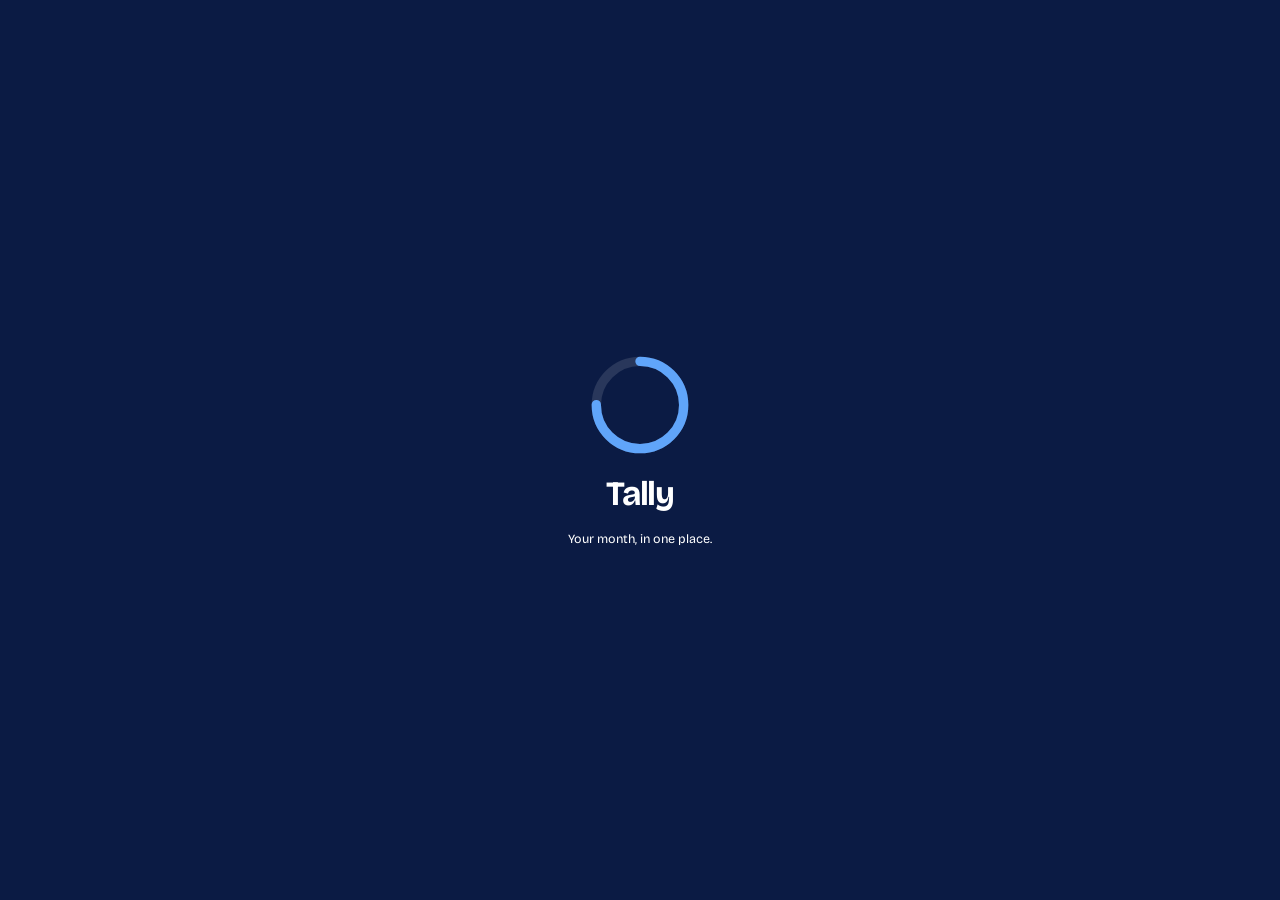
<file: index.html>
<!DOCTYPE html>
<html lang="en"><head><meta charset="utf-8">
<meta name="viewport" content="width=device-width, initial-scale=1, viewport-fit=cover">
<title>Tally · Monthly Budget</title><meta name="description" content="Tally: a personal finance dashboard for bills, subscriptions, banks, savings and debt. Runs fully in your browser."><meta name="theme-color" content="#0b1b44"><link rel="icon" href="favicon.svg" type="image/svg+xml"><link rel="preconnect" href="https://fonts.googleapis.com"><link rel="preconnect" href="https://fonts.gstatic.com" crossorigin><link href="https://fonts.googleapis.com/css2?family=Bricolage+Grotesque:opsz,wght@12..96,400..800&display=swap" rel="stylesheet">
<link rel="stylesheet" href="styles.css"></head><body><div id="splash"><svg viewBox="0 0 100 100"><circle cx="50" cy="50" r="42" fill="none" stroke="rgba(255,255,255,.12)" stroke-width="9"/><circle class="sa" cx="50" cy="50" r="42" fill="none" stroke="#60a5fa" stroke-width="9" stroke-linecap="round"/></svg><b>Tally</b><small>Your month, in one place.</small></div><div class="w" id="app"></div>
<script src="app.js"></script></body></html>
</file>
<file: styles.css>
:root{--g:#12a150;--gl:#e8f7ee;--pos:#12a150;--r:#e5484d;--rl:#fdecec;--bg:#fff;--t:#0b0f14;--m:#8a929c;--s:#f5f6f7;--b:#eceef0;box-sizing:border-box;padding-top:env(safe-area-inset-top,0px);color-scheme:light}
html{scroll-padding-top:env(safe-area-inset-top,0px)}
*{box-sizing:border-box;-webkit-tap-highlight-color:transparent}
body{margin:0;background:var(--bg);color:var(--t);font:15px/1.35 -apple-system,"SF Pro Text","Segoe UI",Roboto,Helvetica,Arial,sans-serif}
.w{max-width:520px;margin:0 auto;padding:18px 18px 120px}
input,select{font:inherit;color:inherit;border:0;background:var(--s);border-radius:10px;padding:10px;width:100%;min-width:0}
input:focus,select:focus{outline:2px solid var(--g)}
.top{display:flex;justify-content:space-between;align-items:flex-start;gap:10px}
.meta{flex:1;min-width:0}.meta input{background:none;padding:0;border-radius:0}
.meta .y{color:var(--m);font-size:13px;width:44px;display:inline-block}
.meta .m{font-size:13px;color:var(--m);display:inline-block;width:auto;max-width:70%}
.meta .tt{font-size:24px;font-weight:700;letter-spacing:-.02em;display:block;margin-top:2px}
.ib{border:0;background:var(--s);color:var(--t);width:40px;height:40px;border-radius:50%;font-size:20px;cursor:pointer;flex:none}
.big{font-size:46px;font-weight:700;letter-spacing:-.035em;margin:2px 0 0}
.lab{font-size:13px;color:var(--m)}
.pos{color:var(--pos)}.neg{color:var(--r)}
.hero{margin:24px 0 16px}
.prog{height:6px;background:var(--b);border-radius:6px;overflow:hidden;margin:14px 0 6px}
.prog i,.bk i{display:block;height:100%;background:var(--g);border-radius:6px}
.tiles{display:grid;grid-template-columns:1fr 1fr 1fr;gap:8px}
.tile{background:var(--s);border-radius:18px;padding:12px}
.tile b{display:block;font-size:18px;letter-spacing:-.02em;margin-top:2px}
.tile input{background:none;padding:0;font-size:18px;font-weight:700}
.card{background:var(--s);border-radius:20px;padding:16px;margin-top:16px}
.br{margin:12px 0}.bt{display:flex;justify-content:space-between;font-size:14px;margin-bottom:6px}
.bk{height:10px;background:var(--b);border-radius:6px;overflow:hidden}
.sh{display:flex;justify-content:space-between;align-items:center;margin:26px 0 6px}
.sh h2{margin:0;font-size:17px}
.sh button,.ed .sm{border:0;background:var(--gl);color:var(--g);font:inherit;font-weight:600;font-size:13px;border-radius:99px;padding:6px 12px;cursor:pointer}
.it{border-bottom:1px solid var(--b)}
.ih{display:flex;align-items:center;gap:12px;padding:12px 0;cursor:pointer}
.av{width:40px;height:40px;border-radius:50%;display:grid;place-items:center;font-weight:700;font-size:15px;flex:none;overflow:hidden}
.av.im{background:#fff;border:1px solid var(--b)}.av img{width:100%;height:100%;object-fit:cover}
.mid{flex:1;min-width:0}.mid b{display:block;font-weight:600;white-space:nowrap;overflow:hidden;text-overflow:ellipsis}
.mid small,.rt small{color:var(--m);font-size:13px}
.rt{text-align:right}.rt b{display:block;font-weight:600}
.bar{height:3px;background:var(--b);border-radius:3px;margin:-4px 0 12px 52px}
.bar i{display:block;height:100%;background:var(--g);border-radius:3px}
.ed{display:grid;grid-template-columns:1fr 1fr;gap:10px;padding:2px 0 14px}
.ed label span{display:block;font-size:12px;color:var(--m);margin:0 0 4px 2px}
.ed .full{grid-column:1/-1}.ed .row{grid-column:1/-1;display:flex;gap:8px}
.ed .row button{flex:1}
.ed .sm{padding:10px}
.del{border:0;background:var(--rl);color:var(--r);font:inherit;font-weight:600;border-radius:12px;padding:10px;cursor:pointer}
.nav{position:fixed;left:0;right:0;bottom:0;background:var(--bg);border-top:1px solid var(--b);padding:8px 14px calc(8px + env(safe-area-inset-bottom,0px));z-index:5}
.nav div{max-width:520px;margin:0 auto;display:flex;gap:6px}
.nav button{flex:1;border:0;background:none;padding:10px;border-radius:14px;font:inherit;font-weight:600;color:var(--m);cursor:pointer}
.nav button.on{background:var(--gl);color:var(--g)}
.ov{position:fixed;inset:0;background:rgba(0,0,0,.4);z-index:9;display:flex;align-items:flex-end;justify-content:center}
.sheet{background:var(--bg);width:100%;max-width:520px;border-radius:24px 24px 0 0;padding:20px 18px calc(24px + env(safe-area-inset-bottom,0px))}
.sheet h3{margin:0 0 14px;font-size:18px}
.sw{display:flex;gap:10px;margin:8px 0 18px}
.sw button{width:38px;height:38px;border-radius:50%;border:3px solid var(--bg);box-shadow:0 0 0 1px var(--b);cursor:pointer}
.sw button.on{box-shadow:0 0 0 2px var(--t)}
.seg{display:flex;background:var(--s);border-radius:12px;padding:3px;margin:8px 0 18px}
.seg button{flex:1;border:0;background:none;padding:8px;border-radius:10px;font:inherit;font-weight:600;color:var(--m);cursor:pointer}
.seg button.on{background:var(--bg);color:var(--t);box-shadow:0 1px 3px rgba(0,0,0,.15)}
.reset{border:0;background:none;color:var(--m);font:inherit;font-size:13px;text-decoration:underline;cursor:pointer;padding:0}
@keyframes up{from{opacity:0;transform:translateY(18px)}to{opacity:1;transform:none}}
@keyframes pop{from{opacity:0;transform:scale(.85)}to{opacity:1;transform:none}}
@keyframes sd{from{opacity:0;transform:translateY(-6px)}to{opacity:1;transform:none}}
@keyframes ld{from{transform:translateX(-100%)}to{transform:none}}
.enter{animation:up .45s cubic-bezier(.2,.8,.2,1) both}
.rv{opacity:0;transform:translateY(24px);transition:opacity .6s ease,transform .6s cubic-bezier(.2,.8,.2,1)}
.rv.in{opacity:1;transform:none}
.ed{animation:sd .25s ease both}
button{transition:transform .12s ease,background .2s}button:active{transform:scale(.95)}
.ih:active{opacity:.6}
.hero.g{background:linear-gradient(135deg,var(--g),#0b0f14 170%);border-radius:28px;padding:22px;box-shadow:0 16px 32px -16px var(--g)}
.hero.g .lab{color:rgba(255,255,255,.78)}.hero.g .big{color:#fff}
.rings{display:grid;grid-template-columns:1fr 1fr;gap:10px;margin-top:12px}
.rc{background:var(--s);border-radius:22px;padding:14px 10px;text-align:center}
.rw{position:relative;width:104px;height:104px;margin:0 auto}
.rw svg{width:100%;height:100%;transform:rotate(-90deg)}
.rw circle{fill:none;stroke-width:10;stroke-linecap:round;transition:stroke-dasharray 1.2s cubic-bezier(.3,.9,.3,1)}
.rw .tr{stroke:var(--b)}
.rw span{position:absolute;inset:0;display:grid;place-items:center;font-weight:700;font-size:19px}
.rc small{display:block;color:var(--m);margin-top:8px}.rc b{font-size:13px}
.stats{padding:6px 16px}.stats div{display:flex;justify-content:space-between;padding:12px 0;border-bottom:1px solid var(--b)}.stats div:last-child{border:0}
#splash{position:fixed;inset:0;z-index:99;background:linear-gradient(160deg,var(--g),#0b0f14 150%);display:flex;flex-direction:column;align-items:center;justify-content:center;gap:16px;color:#fff;transition:opacity .5s,visibility .5s}
#splash.out{opacity:0;visibility:hidden}
#splash .lg{width:88px;height:88px;border-radius:28px;background:#fff;color:var(--g);display:grid;place-items:center;font-size:46px;font-weight:800;animation:pop .8s cubic-bezier(.2,.9,.3,1.3) both}
#splash b{font-size:22px;letter-spacing:-.02em;animation:up .7s .2s both}
#splash .ld{width:120px;height:4px;background:rgba(255,255,255,.25);border-radius:4px;overflow:hidden}
#splash .ld i{display:block;height:100%;background:#fff;animation:ld 1.4s ease-out both}
.sheet{max-height:85vh;overflow:auto;animation:up .35s cubic-bezier(.2,.8,.2,1) both}
.pk{display:grid;grid-template-columns:repeat(4,1fr);gap:14px 8px;margin:10px 0 16px}
.pk button{border:0;background:none;color:var(--t);font:inherit;font-size:12px;cursor:pointer;text-align:center;padding:0}
.pk .av{margin:0 auto 6px;width:50px;height:50px}
body{font-family:"Bricolage Grotesque",-apple-system,"Segoe UI",Roboto,sans-serif}
.big,.tile b,h2,h3,.meta .tt,.rw span{font-variation-settings:"opsz" 96;font-weight:700}
.tile,.card,.rc{background:none;border:1px solid var(--b)}
.cy{display:flex;flex-direction:column;align-items:center;text-align:center;margin:16px 0 18px}
.cy .rw{width:244px;height:244px;margin:10px 0 14px}
.cy .rw span{display:flex;flex-direction:column;align-items:center;justify-content:center;gap:4px}
.cy .big{font-size:46px;margin:0;line-height:1}
.cy .day{font-weight:600;color:var(--pos);background:var(--gl);padding:7px 16px;border-radius:99px;font-size:14px}
.nav{left:14px;right:14px;bottom:calc(12px + env(safe-area-inset-bottom,0px));border:0;border-radius:28px;padding:6px;background:#0e1512;box-shadow:0 14px 34px -10px rgba(0,0,0,.45)}
.nav div{max-width:420px}
.nav button{display:flex;flex-direction:column;align-items:center;gap:3px;font-size:11px;padding:9px 6px;color:rgba(255,255,255,.55);border-radius:22px}
.nav button.on{background:var(--g);color:#fff}
.nav svg{width:22px;height:22px}
#splash{background:#0e1512;gap:14px}
#splash svg{width:104px;height:104px;transform:rotate(-90deg)}
#splash .sa{animation:dr 1.3s .15s cubic-bezier(.3,.9,.3,1) both}
@keyframes dr{from{stroke-dasharray:0 264}to{stroke-dasharray:198 264}}
#splash b{font-size:34px;letter-spacing:-.03em}
#splash small{opacity:.6;animation:up .7s .5s both}
.nav{background:#0b1b44}#splash{background:#0b1b44}
.wm{display:flex;align-items:center;gap:10px;margin-top:8px}.wm svg{width:36px;height:36px;overflow:visible}
.wm path{stroke:var(--g);stroke-width:5;stroke-linecap:round;fill:none;stroke-dasharray:60}.wm path:last-child{stroke:#38bdf8;stroke-width:4}
.wm.go path{stroke-dashoffset:60;animation:tk .55s ease forwards}.wm.go path:nth-child(2){animation-delay:.12s}.wm.go path:nth-child(3){animation-delay:.24s}.wm.go path:nth-child(4){animation-delay:.36s}.wm.go path:nth-child(5){animation-delay:.55s}
.wm b{font-size:36px;font-weight:800;letter-spacing:-.05em;line-height:1;background:linear-gradient(100deg,var(--g),#38bdf8,var(--g));background-size:220% 100%;-webkit-background-clip:text;background-clip:text;color:transparent;animation:sh 5s linear infinite}
@keyframes tk{to{stroke-dashoffset:0}}@keyframes sh{to{background-position:-220% 0}}
.pill{width:auto;background:var(--gl);color:var(--g);font-weight:600;font-size:13px;border-radius:99px;padding:8px 16px;margin-top:2px;-webkit-appearance:none;appearance:none;text-align:center;cursor:pointer;border:0}
.day.l2{background:var(--rl);color:var(--r)}
.cy .rw{animation:fl 5s ease-in-out infinite}@keyframes fl{50%{transform:translateY(-5px)}}
.cy .rw::before{content:"";position:absolute;inset:12%;border-radius:50%;background:radial-gradient(var(--g),transparent 70%);opacity:.12;animation:pu 3s ease-in-out infinite}@keyframes pu{50%{opacity:.26;transform:scale(1.1)}}
.pg.enter .it,.pg.enter .rc{animation:up .45s cubic-bezier(.2,.8,.2,1) both}.pg.enter .rc:nth-child(2){animation-delay:.07s}.pg.enter .rc:nth-child(3){animation-delay:.14s}.pg.enter .rc:nth-child(4){animation-delay:.21s}
.rc[data-hold]{user-select:none;-webkit-user-select:none;-webkit-touch-callout:none}
.card .it:last-child{border:0}
.nav svg{transition:transform .3s cubic-bezier(.2,.9,.3,1.4)}.nav button.on svg{transform:translateY(-1px) scale(1.1)}
.av{transition:transform .2s}.ih:hover .av{transform:scale(1.06)}
body.na *{animation:none!important;transition:none!important}
.gr{display:flex;flex-direction:column;gap:2px}.gr b{font-size:22px;letter-spacing:-.03em}.gr span{color:var(--m);font-size:14px}
.tile[data-tile]{cursor:pointer;user-select:none;-webkit-user-select:none;-webkit-touch-callout:none;transition:transform .2s cubic-bezier(.2,.9,.3,1.4),box-shadow .2s;min-width:0}.tile[data-tile]:active{transform:scale(.94);box-shadow:0 8px 20px rgba(29,78,216,.18)}
.tile .lab{white-space:nowrap;overflow:hidden;text-overflow:ellipsis;max-width:100%}
.pg.enter .tile[data-tile]{animation:pop .5s cubic-bezier(.2,.9,.3,1.3) both}.pg.enter .tile[data-tile]:nth-child(2){animation-delay:.08s}.pg.enter .tile[data-tile]:nth-child(3){animation-delay:.16s}
.pk .on2{background:var(--g);color:#fff}
.ov{animation:fi .25s ease both}@keyframes fi{from{opacity:0}}
.cal{padding:14px 12px 8px}.ch{display:flex;align-items:center;justify-content:space-between;margin-bottom:8px}.ch b{font-size:16px;letter-spacing:-.02em}
.cg{display:grid;grid-template-columns:repeat(7,1fr);gap:3px}.cw span{text-align:center;font-size:11px;font-weight:700;color:var(--m);padding:4px 0}
.cd{aspect-ratio:1;border:0;background:transparent;border-radius:14px;color:var(--t);font:600 14px inherit;position:relative;display:flex;flex-direction:column;align-items:center;justify-content:center;gap:3px;cursor:pointer;transition:transform .2s cubic-bezier(.2,.9,.3,1.4),background .2s}
.cd:active{transform:scale(.85)}.cd.td{background:var(--gl);color:var(--g)}.cd.sx{background:var(--g);color:#fff;box-shadow:0 6px 16px rgba(29,78,216,.35);transform:scale(1.06)}
.cd em{font-style:normal}.cd .dn{display:block;line-height:1}.cd .dr{display:flex;gap:2px;height:5px}.cd .dt{display:block;width:5px;height:5px;border-radius:50%;background:var(--g);animation:pop .5s cubic-bezier(.2,.9,.3,1.6) both}.cd.sx .dt{background:#fff}
.cl{border-top:1px solid var(--b);margin-top:8px;padding-top:4px;animation:up .35s both}.ct{display:flex;justify-content:space-between;padding:10px 4px 6px;font-size:13px;color:var(--m)}.ct b{color:var(--t)}
.tov{position:fixed;inset:0;z-index:60;background:rgba(6,16,45,.55);-webkit-backdrop-filter:blur(6px);backdrop-filter:blur(6px);display:flex;align-items:flex-end;justify-content:center;animation:fi .3s both}
.tc{width:100%;max-width:520px;background:var(--bg);border-radius:30px 30px 0 0;padding:0 24px calc(26px + env(safe-area-inset-bottom,0px));text-align:center;animation:up .5s cubic-bezier(.2,.9,.3,1.1) both}
.te{width:88px;height:88px;margin:-44px auto 16px;border-radius:50%;background:linear-gradient(135deg,var(--g),#38bdf8);display:grid;place-items:center;font-size:42px;box-shadow:0 14px 34px rgba(29,78,216,.45);animation:fl 3s ease-in-out infinite,pop .6s cubic-bezier(.2,.9,.3,1.5) both}
.tc h3{font-size:22px;letter-spacing:-.03em;margin:0 0 8px;animation:up .5s .08s both}.tc p{color:var(--m);font-size:15px;line-height:1.5;margin:0;animation:up .5s .14s both}
.td{margin-top:18px}.td span{display:inline-block;width:7px;height:7px;border-radius:99px;background:var(--b);margin:0 3px;transition:all .3s}.td span.on{width:24px;background:var(--g)}
.tb{display:flex;gap:10px;margin-top:20px}.tb button{flex:1;padding:14px;border:0;border-radius:16px;font:700 15px inherit;background:var(--g);color:#fff;cursor:pointer;transition:transform .15s}.tb button:active{transform:scale(.95)}.tb button.g{background:var(--s);color:var(--t)}
.cg{grid-template-columns:repeat(7,minmax(0,1fr))}.cd{width:100%;min-width:0;padding:0;align-self:start;font-family:inherit;font-weight:600;font-size:14px}
.av{box-sizing:border-box}.av.lg{background:#fff;border:1px solid var(--b);padding:8px}.av.lg svg{width:100%;height:100%;display:block}
@media(prefers-reduced-motion:reduce){*{animation-duration:.01s!important;transition-duration:.01s!important}}
</file>
